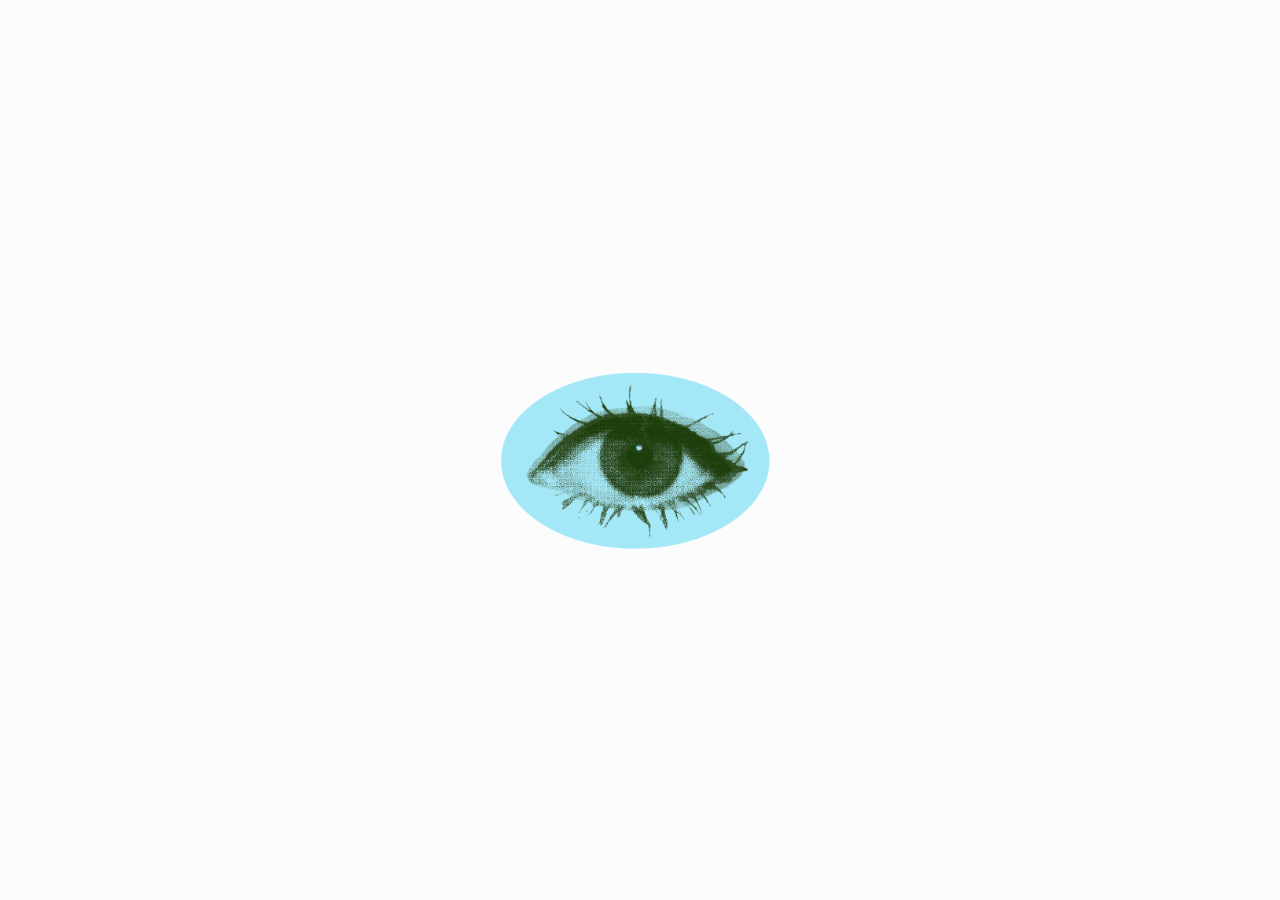
<file: index.html>
<!DOCTYPE html>

<html>
    <head>
        <meta charset="utf-8">
        <meta http-equiv="X-UA-Compatible" content="IE=edge">
        <title>splash</title>
        <meta name="description" content="">
        <meta name="viewport" content="width=device-width, initial-scale=1">
        <link rel="stylesheet" href="style.css">
    </head>
    <body>
    
    <div>
     <a href="main.html">
        <img id="splashimg" src="img/blinking.gif"></a>
    </div>

</div>

        <script src="" async defer></script>
    </body>
</html>
</file>
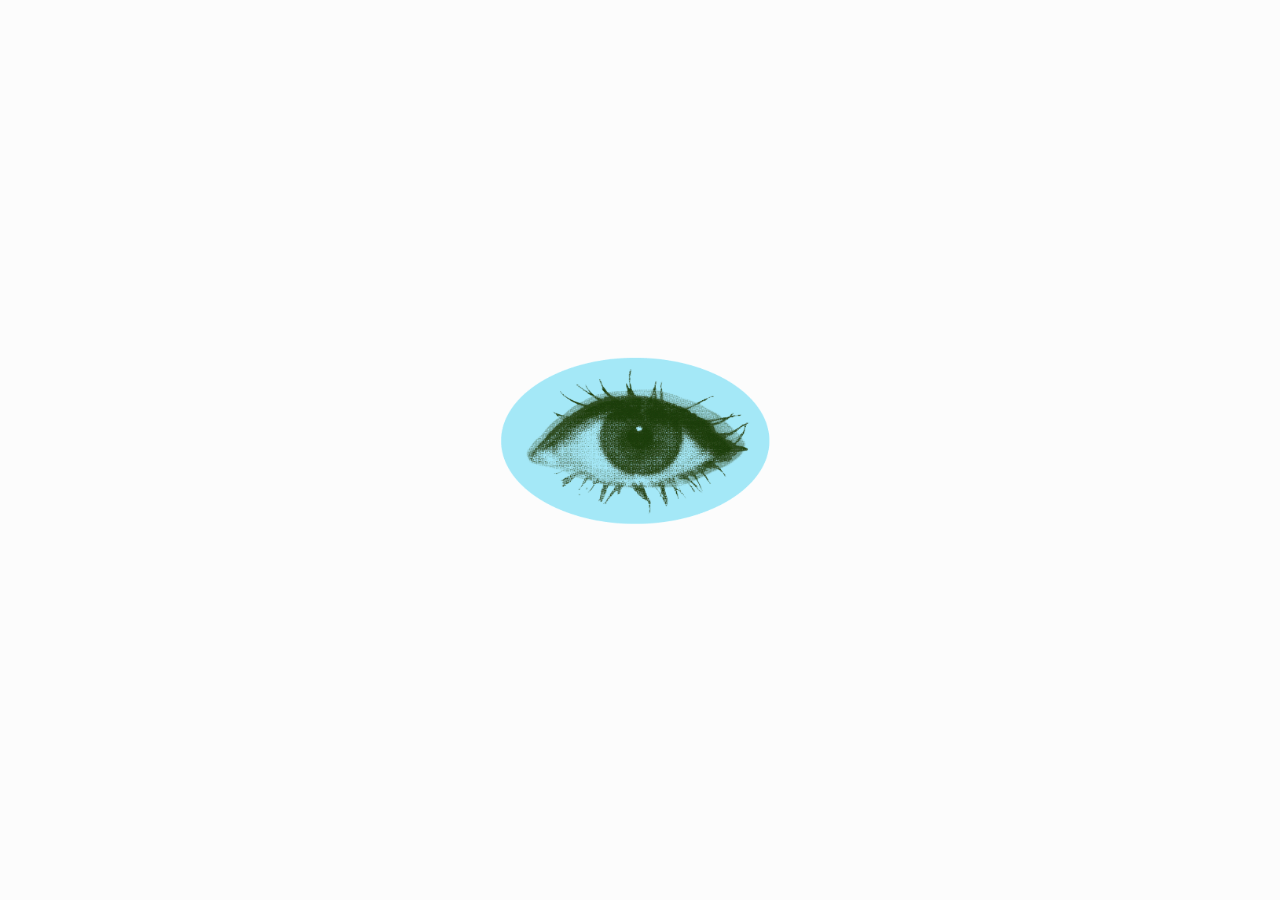
<file: index copy.html>
<!DOCTYPE html>

<html>
    <head>
        <meta charset="utf-8">
        <meta http-equiv="X-UA-Compatible" content="IE=edge">
        <title>splash</title>
        <meta name="description" content="">
        <meta name="viewport" content="width=device-width, initial-scale=1">
        <link rel="stylesheet" href="style.css">
    </head>
    <body>
    
    <div>
     <a href="main.html"><img id="splashimg" src="img/blinking.gif" width="600" height="650"></a>
    </div>

        <script src="" async defer></script>
    </body>
</html>
</file>
<file: style.css>
body{
    display: block;
    background-color:rgb(252, 252, 252);
    margin: 0px;
}

#introtxt{
    font-size: 16px;
    margin-top: 0px;
    margin-bottom: 170px;
    margin-right: 100px;
    margin-left: 70px;
    text-align: center;
}

#biopic{
    width: 250px;
    border: 1px solid rgb(128, 227, 252);
    border-radius: 0px;
    margin-left: 660px; 
    margin-right: 200px;
    margin-top: 80px;
    margin-bottom: 30px;
}

.top-banner{
    width: 100%;
    height: 400px;
    background-image: url(img/bluebackgroundsmooth.png);
    background-size: cover;
    background-position: center;
    background-repeat: no-repeat;
}

.foreground{
    border-radius: 0px;
    border: 0px;
    width: 850px;
    margin-left: 380px;
    margin-top: 35px;

}

img{
    margin-left: 145px;
    margin-right: 5px;
    margin-top: 100px;
    margin-bottom: 180px;
    border: 5px solid rgb(0, 4, 9);
    border-radius: 15px;
    overflow: hidden;
    width: 300px;
}


@font-face{
    font-family: 'Jost';
    src: url(font/Jost-VariableFont_wght.ttf);
}

#jost{
    font-family: 'Jost';
}


#splashimg{
    display: block;
    margin-left: auto;
    margin-right: auto;
    margin-top: 100px;
    margin-bottom: 0px;
    width: 550px;
    border: 0px;
    padding: 0px;
}


.phototext{
   display: flex;
   flex-direction: row;
   flex-wrap: nowrap; 
   justify-content: center;
   margin-left: 30px;
    margin-right: 65px;
   margin-top: 30px;
   margin-bottom: 5px;
}
   
.font{
    margin-left: 50px;
    margin-right: 100px;
    margin-top: 400px;
}

#astrict{
    width: 400px;
    border: 0px;
    border-radius: 0px;
    margin-left: 580px; 
    margin-right: 200px;
    margin-top: 10px;
    margin-bottom: 30px;
}

#back-to-top{
    margin-left: 720px;
    margin-top: 0px;
    color: rgb(128, 227, 252);
}
</file>
